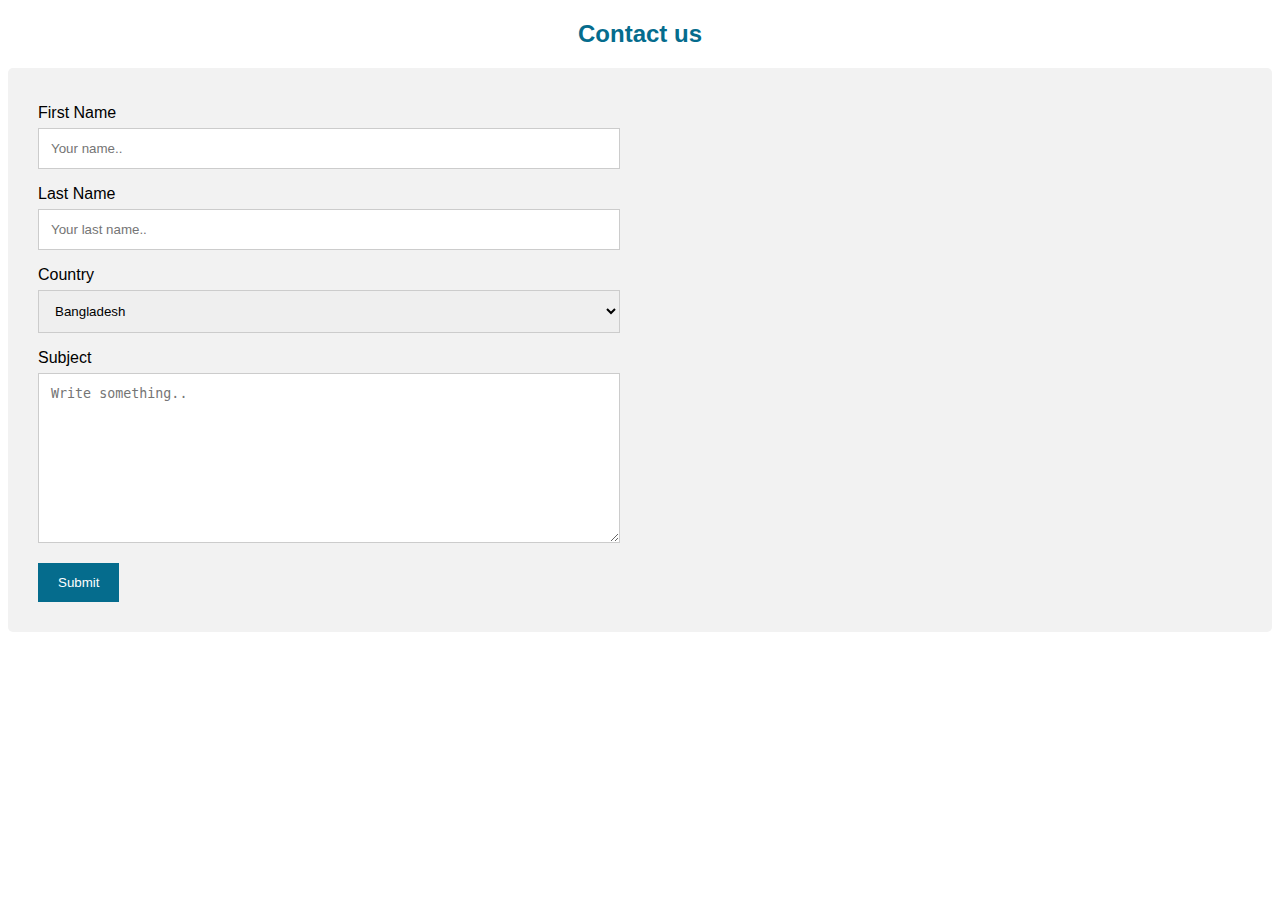
<file: contact.html>
<!DOCTYPE html>
<html>
<head>
<meta name="viewport" content="width=device-width, initial-scale=1">
<style>
body {
  font-family: Arial, Helvetica, sans-serif;
 
}

* {
  box-sizing: border-box;
}

/* Style inputs */
input[type=text], select, textarea {
  width: 100%;
  padding: 12px;
  border: 1px solid #ccc;
  margin-top: 6px;
  margin-bottom: 16px;
  resize: vertical;
}

input[type=submit] {
  background-color: #056C8D;;
  color: white;
  padding: 12px 20px;
  border: none;
  cursor: pointer;
}

input[type=submit]:hover {
  background-color: #45a049;
}

/* Style the container/contact section */
.container {
  border-radius: 5px;
  background-color: #f2f2f2;
  padding: 10px;
}

/* Create two columns that float next to eachother */
.column {
  float: left;
  width: 50%;
  margin-top: 6px;
  padding: 20px;
}

/* Clear floats after the columns */
.row:after {
  content: "";
  display: table;
  clear: both;
}

/* Responsive layout - when the screen is less than 600px wide, make the two columns stack on top of each other instead of next to each other */
@media screen and (max-width: 600px) {
  .column, input[type=submit] {
    width: 100%;
    margin-top: 0;
  }
}
</style>
</head>
<body>
<div style="text-align:center">
  <h2 style="text-align:center;color:#056C8D;">Contact us</h2>  
  </div>



<div class="container">
  
  <div class="row">
    
    <div class="column">
      <form action="/action_page.php">
        <label for="fname">First Name</label>
        <input type="text" id="fname" name="firstname" placeholder="Your name..">
        <label for="lname">Last Name</label>
        <input type="text" id="lname" name="lastname" placeholder="Your last name..">
        <label for="country">Country</label>
        <select id="country" name="country">
          <option value="australia">Bangladesh</option>
          <option value="australia">Australia</option>
          <option value="canada">Canada</option>
          <option value="usa">USA</option>
        </select>
        <label for="subject">Subject</label>
        <textarea id="subject" name="subject" placeholder="Write something.." style="height:170px"></textarea>
        <input type="submit" value="Submit">
      </form>
    </div>
  </div>
</div>

</body>
</html>
</file>
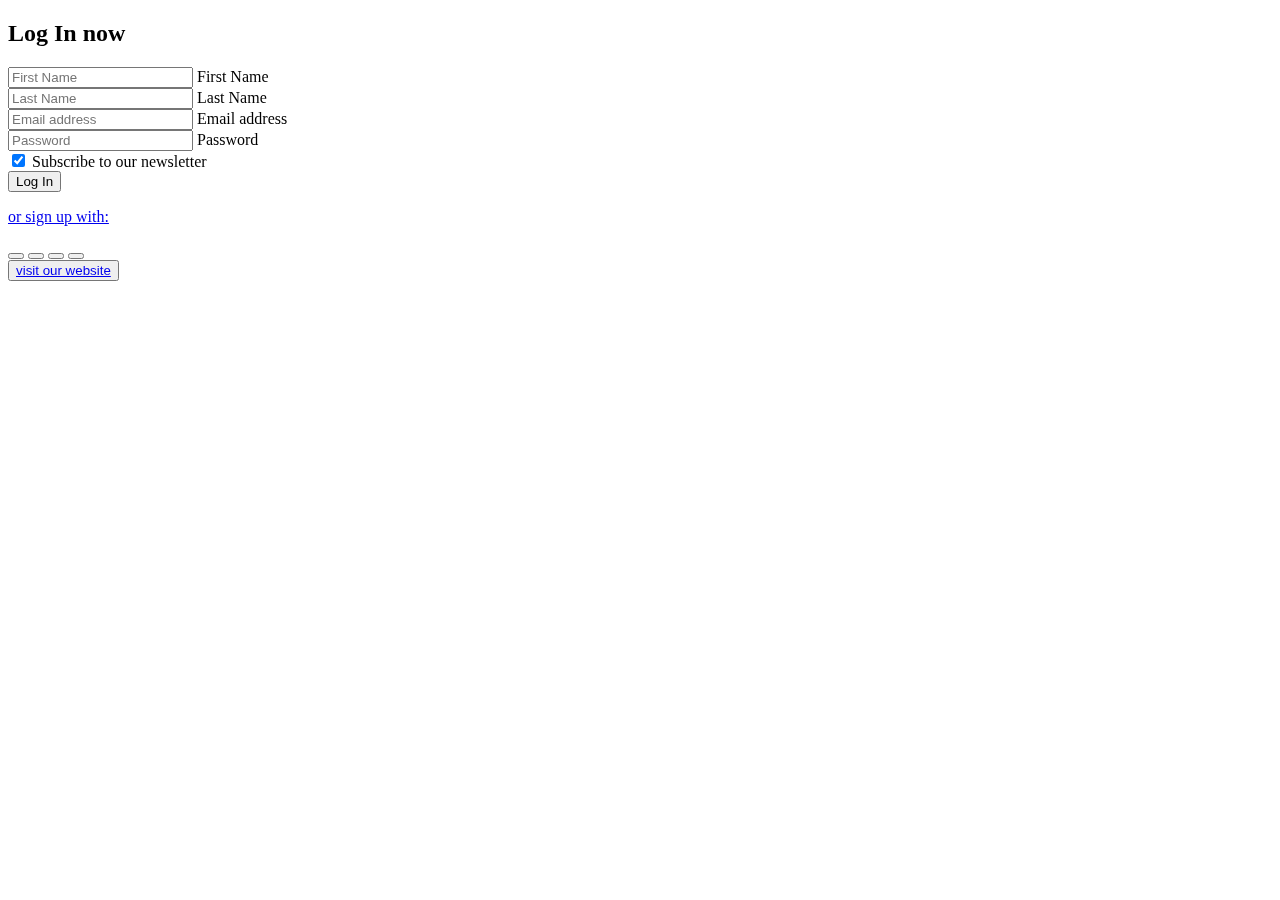
<file: log in.html>
<!DOCTYPE html>
<html>
<head>
<head>
    <meta charset="utf-8">
    <meta name="viewport" content="width=device-width, initial-scale=1">
    <title>Bootstrap demo</title>
	<link rel="stylesheet" href="https://cdnjs.cloudflare.com/ajax/libs/font-awesome/6.2.1/css/all.min.css" integrity="sha512-MV7K8+y+gLIBoVD59lQIYicR65iaqukzvf/nwasF0nqhPay5w/9lJmVM2hMDcnK1OnMGCdVK+iQrJ7lzPJQd1w==" crossorigin="anonymous" referrerpolicy="no-referrer" />
    <link href="https://cdn.jsdelivr.net/npm/bootstrap@5.2.3/dist/css/bootstrap.min.css" rel="stylesheet" integrity="sha384-rbsA2VBKQhggwzxH7pPCaAqO46MgnOM80zW1RWuH61DGLwZJEdK2Kadq2F9CUG65" crossorigin="anonymous">
  </head>
</head>
<body>
<!-- Section: Design Block -->
<section class="text-center text-lg-start">
  <style>
    .cascading-right {
      margin-right: -50px;
    }

    @media (max-width: 991.98px) {
      .cascading-right {
        margin-right: 0;
      }
    }
  </style>

  <!-- Jumbotron -->
  <div class="container py-4">
    <div class="row g-0 align-items-center">
      <div class="col-lg-6 mb-5 mb-lg-0">
        <div class="card cascading-right" style="
            background: hsla(0, 0%, 100%, 0.55);
            backdrop-filter: blur(30px);
            ">
          <div class="card-body p-5 shadow-5 text-center">
            <h2 class="fw-bold mb-5">Log In now</h2>
            <form>
              <!-- 2 column grid layout with text inputs for the first and last names -->
              <div class="row">
                <div class="col-md-6 mb-4">
                  <div class="form-outline">
                    <input type="text" placeholder="First Name" id="form3Example1" class="form-control" />
                    <label class="form-label" for="form3Example1">First Name</label>
                  </div>
                </div>
                <div class="col-md-6 mb-4">
                  <div class="form-outline">
                    <input type="text" placeholder="Last Name" id="form3Example2" class="form-control" />
                    <label class="form-label" for="form3Example2">Last Name</label>
                  </div>
                </div>
              </div>

              <!-- Email input -->
              <div class="form-outline mb-4">
                <input type="email" placeholder="Email address" id="form3Example3" class="form-control" />
                <label class="form-label" for="form3Example3">Email address</label>
              </div>

              <!-- Password input -->
              <div class="form-outline mb-4">
                <input type="password" placeholder="Password" id="form3Example4" class="form-control" />
                <label class="form-label" for="form3Example4">Password</label>
              </div>

              <!-- Checkbox -->
              <div class="form-check d-flex justify-content-center mb-4">
                <input class="form-check-input me-2" type="checkbox" value="" id="form2Example33" checked />
                <label class="form-check-label" for="form2Example33">
                  Subscribe to our newsletter
                </label>
              </div>

              <!-- Submit button -->
              <button type="submit" class="btn btn-primary btn-block mb-4">
                Log In
              </button>
   <!-- Register buttons -->
              <div class="text-center">
                <a href="sign up.html"><p>or sign up with:</p></a>
           
                <button type="button" class="btn btn-link btn-floating mx-1">
				<a href="https://www.facebook.com/">
                  <i class="fab fa-facebook-f"></i></a>
                </button>

                <button type="button" class="btn btn-link btn-floating mx-1">
                  <i class="fab fa-google"></i>
                </button>

                <button type="button" class="btn btn-link btn-floating mx-1">
                  <i class="fab fa-twitter"></i>
                </button>

                <button type="button" class="btn btn-link btn-floating mx-1">
                  <i class="fab fa-github"></i>
                </button><br>
				
				  <button type="button" class="btn btn-block mb-4"><a href="file:///C:/Users/mpc/Desktop/clg%20project%20final/aytor%20e%20commerce/aytor%20e%20commerce/index.html#">
                visit our website</a>
              </button>
			  
			  
              </div>
            </form>
          </div>
        </div>
      </div>

	  
	
	  
	  
	  
    </div>
  </div>
  <!-- Jumbotron -->
</section>
<!-- Section: Design Block -->
<script src="https://cdn.jsdelivr.net/npm/bootstrap@5.2.3/dist/js/bootstrap.bundle.min.js" integrity="sha384-kenU1KFdBIe4zVF0s0G1M5b4hcpxyD9F7jL+jjXkk+Q2h455rYXK/7HAuoJl+0I4" crossorigin="anonymous"></script>
</body>
</html>
</file>
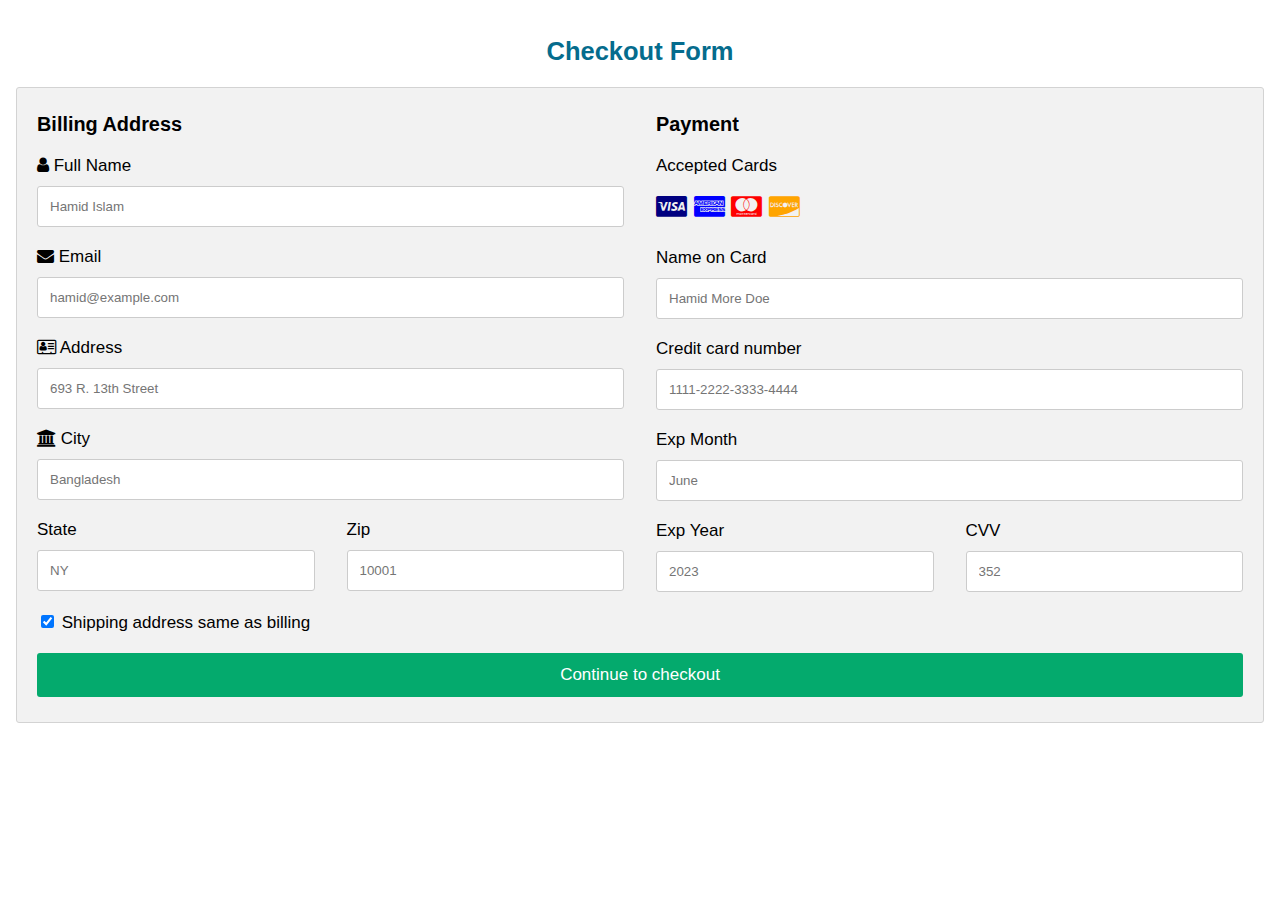
<file: payment.html>
<!DOCTYPE html>
<html>
<head>
<meta name="viewport" content="width=device-width, initial-scale=1">
<link rel="stylesheet" href="https://cdnjs.cloudflare.com/ajax/libs/font-awesome/4.7.0/css/font-awesome.min.css">
<style>
body {
  font-family: Arial;
  font-size: 17px;
  padding: 8px;
}

* {
  box-sizing: border-box;
}

.row {
  display: -ms-flexbox; /* IE10 */
  display: flex;
  -ms-flex-wrap: wrap; /* IE10 */
  flex-wrap: wrap;
  margin: 0 -16px;
}

.col-25 {
  -ms-flex: 25%; /* IE10 */
  flex: 25%;
}

.col-50 {
  -ms-flex: 50%; /* IE10 */
  flex: 50%;
}

.col-75 {
  -ms-flex: 75%; /* IE10 */
  flex: 75%;
}

.col-25,
.col-50,
.col-75 {
  padding: 0 16px;
}

.container {
  background-color: #f2f2f2;
  padding: 5px 20px 15px 20px;
  border: 1px solid lightgrey;
  border-radius: 3px;
}

input[type=text] {
  width: 100%;
  margin-bottom: 20px;
  padding: 12px;
  border: 1px solid #ccc;
  border-radius: 3px;
}

label {
  margin-bottom: 10px;
  display: block;
}

.icon-container {
  margin-bottom: 20px;
  padding: 7px 0;
  font-size: 24px;
}

.btn {
  background-color: #04AA6D;
  color: white;
  padding: 12px;
  margin: 10px 0;
  border: none;
  width: 100%;
  border-radius: 3px;
  cursor: pointer;
  font-size: 17px;
}

.btn:hover {
  background-color: #45a049;
}

a {
  color: #2196F3;
}

hr {
  border: 1px solid lightgrey;
}

span.price {
  float: right;
  color: grey;
}

/* Responsive layout - when the screen is less than 800px wide, make the two columns stack on top of each other instead of next to each other (also change the direction - make the "cart" column go on top) */
@media (max-width: 800px) {
  .row {
    flex-direction: column-reverse;
  }
  .col-25 {
    margin-bottom: 20px;
  }
}
</style>
</head>
<body>

<h2 style="text-align:center;color:#056C8D;" >Checkout Form</h2>
<div class="row">
  <div class="col-75">
    <div class="container">
      <form action="/action_page.php">
      
        <div class="row">
          <div class="col-50">
            <h3>Billing Address</h3>
            <label for="fname"><i class="fa fa-user"></i> Full Name</label>
            <input type="text" id="fname" name="firstname" placeholder="Hamid Islam">
            <label for="email"><i class="fa fa-envelope"></i> Email</label>
            <input type="text" id="email" name="email" placeholder="hamid@example.com">
            <label for="adr"><i class="fa fa-address-card-o"></i> Address</label>
            <input type="text" id="adr" name="address" placeholder="693 R. 13th Street">
            <label for="city"><i class="fa fa-institution"></i> City</label>
            <input type="text" id="city" name="city" placeholder="Bangladesh">

            <div class="row">
              <div class="col-50">
                <label for="state">State</label>
                <input type="text" id="state" name="state" placeholder="NY">
              </div>
              <div class="col-50">
                <label for="zip">Zip</label>
                <input type="text" id="zip" name="zip" placeholder="10001">
              </div>
            </div>
          </div>

          <div class="col-50">
            <h3>Payment</h3>
            <label for="fname">Accepted Cards</label>
            <div class="icon-container">
              <i class="fa fa-cc-visa" style="color:navy;"></i>
              <i class="fa fa-cc-amex" style="color:blue;"></i>
              <i class="fa fa-cc-mastercard" style="color:red;"></i>
              <i class="fa fa-cc-discover" style="color:orange;"></i>
            </div>
            <label for="cname">Name on Card</label>
            <input type="text" id="cname" name="cardname" placeholder="Hamid More Doe">
            <label for="ccnum">Credit card number</label>
            <input type="text" id="ccnum" name="cardnumber" placeholder="1111-2222-3333-4444">
            <label for="expmonth">Exp Month</label>
            <input type="text" id="expmonth" name="expmonth" placeholder="June">
            <div class="row">
              <div class="col-50">
                <label for="expyear">Exp Year</label>
                <input type="text" id="expyear" name="expyear" placeholder="2023">
              </div>
              <div class="col-50">
                <label for="cvv">CVV</label>
                <input type="text" id="cvv" name="cvv" placeholder="352">
              </div>
            </div>
          </div>
          
        </div>
        <label>
          <input type="checkbox" checked="checked" name="sameadr"> Shipping address same as billing
        </label>
        <input type="submit" value="Continue to checkout" class="btn">
      </form>
    </div>
  </div>
  
</div>


</body>
</html>
</file>
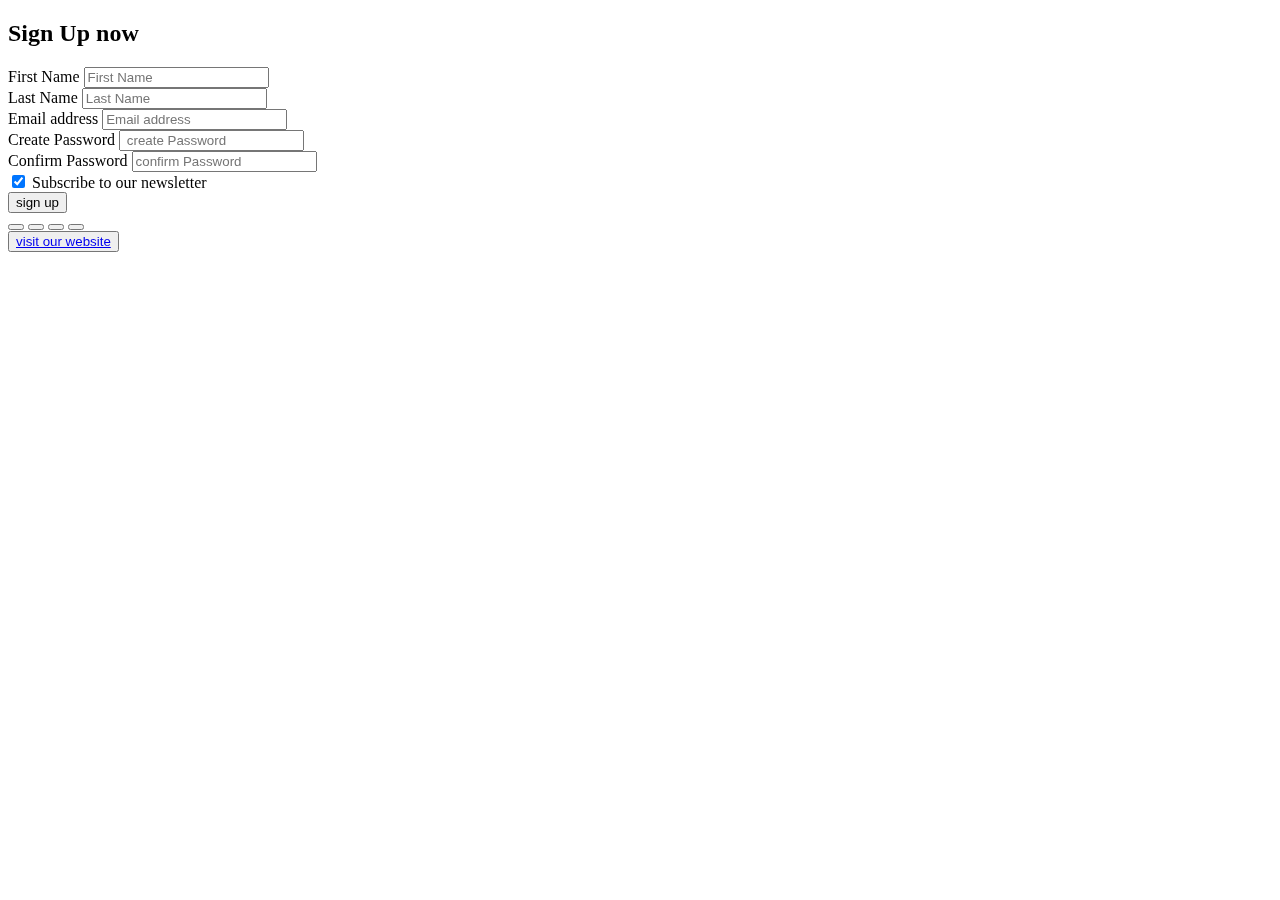
<file: sign up.html>
<!DOCTYPE html>
<html>
<head>
<head>
    <meta charset="utf-8">
    <meta name="viewport" content="width=device-width, initial-scale=1">
    <title>Bootstrap demo</title>
	<link rel="stylesheet" href="https://cdnjs.cloudflare.com/ajax/libs/font-awesome/6.2.1/css/all.min.css" integrity="sha512-MV7K8+y+gLIBoVD59lQIYicR65iaqukzvf/nwasF0nqhPay5w/9lJmVM2hMDcnK1OnMGCdVK+iQrJ7lzPJQd1w==" crossorigin="anonymous" referrerpolicy="no-referrer" />
    <link href="https://cdn.jsdelivr.net/npm/bootstrap@5.2.3/dist/css/bootstrap.min.css" rel="stylesheet" integrity="sha384-rbsA2VBKQhggwzxH7pPCaAqO46MgnOM80zW1RWuH61DGLwZJEdK2Kadq2F9CUG65" crossorigin="anonymous">
  </head>
</head>
<body>
<!-- Section: Design Block -->
<section class="text-center text-lg-start">
  <style>
    .cascading-right {
      margin-right: -50px;
    }

    @media (max-width: 991.98px) {
      .cascading-right {
        margin-right: 0;
      }
    }
  </style>

  <!-- Jumbotron -->
  <div class="container py-4">
    <div class="row g-0 align-items-center">
      <div class="col-lg-6 mb-5 mb-lg-0">
        <div class="card cascading-right" style="
            background: hsla(0, 0%, 100%, 0.55);
            backdrop-filter: blur(30px); 
            ">
          <div class="card-body p-5 shadow-5 text-center">
            <h2 class="fw-bold mb-5">Sign Up now</h2>
            <form>
              <!-- 2 column grid layout with text inputs for the first and last names -->
              <div class="row">
                <div class="col-md-6 mb-4">
                  <div class="form-outline">
				  <label class="form-label" for="form3Example1">First Name</label>
                    <input type="text" placeholder="First Name" id="form3Example1" class="form-control" />
                    
                  </div>
                </div>
                <div class="col-md-6 mb-4">
                  <div class="form-outline">
				   <label class="form-label" for="form3Example2">Last Name</label>
                    <input type="text" placeholder="Last Name" id="form3Example2" class="form-control" />
                  </div>
                </div>
              </div>

              <!-- Email input -->
              <div class="form-outline mb-4">
			  <label class="form-label" for="form3Example3">Email address</label>
                <input type="email" placeholder="Email address" id="form3Example3" class="form-control" />
                
              </div>

              <!-- Password input -->
              <div class="form-outline mb-4">
			  <label class="form-label" for="form3Example4"> Create Password</label>
                <input type="password" placeholder=" create Password" id="form3Example4" class="form-control" />
                
              </div>
			  
			  <div class="form-outline mb-4">
			  <label class="form-label" for="form3Example4">Confirm Password</label>
                <input type="password" placeholder="confirm Password" id="form3Example4" class="form-control" />
        
              </div>

              <!-- Checkbox -->
              <div class="form-check d-flex justify-content-center mb-4">
                <input class="form-check-input me-2" type="checkbox" value="" id="form2Example33" checked />
                <label class="form-check-label" for="form2Example33">
                  Subscribe to our newsletter
                </label>
              </div>

              <!-- Submit button -->
              <button type="submit" class="btn btn-primary btn-block mb-4">
               sign up
              </button>
			  <br>

           
                <button type="button" class="btn btn-link btn-floating mx-1">
				<a href="https://www.facebook.com/">
                  <i class="fab fa-facebook-f"></i></a>
                </button>

                <button type="button" class="btn btn-link btn-floating mx-1">
                  <a href="https://mail.google.com/mail/u/0/#inbox"><i class="fab fa-google"></i></a>
                </button>

                <button type="button" class="btn btn-link btn-floating mx-1">
                  <i class="fab fa-twitter"></i>
                </button>

                <button type="button" class="btn btn-link btn-floating mx-1">
                  <i class="fab fa-github"></i>
                </button><br>
				
				  <button type="button" class="btn btn-block mb-4"><a href="file:///C:/Users/mpc/Desktop/clg%20project%20final/aytor%20e%20commerce/aytor%20e%20commerce/index.html#">
                visit our website</a>
              </button>
			  
			  
              </div>
            </form>
          </div>
        </div>
      </div>

      
	  
	
	  
	  
	  
    </div>
  </div>
  <!-- Jumbotron -->
</section>
<!-- Section: Design Block -->
<script src="https://cdn.jsdelivr.net/npm/bootstrap@5.2.3/dist/js/bootstrap.bundle.min.js" integrity="sha384-kenU1KFdBIe4zVF0s0G1M5b4hcpxyD9F7jL+jjXkk+Q2h455rYXK/7HAuoJl+0I4" crossorigin="anonymous"></script>
</body>
</html>
</file>
